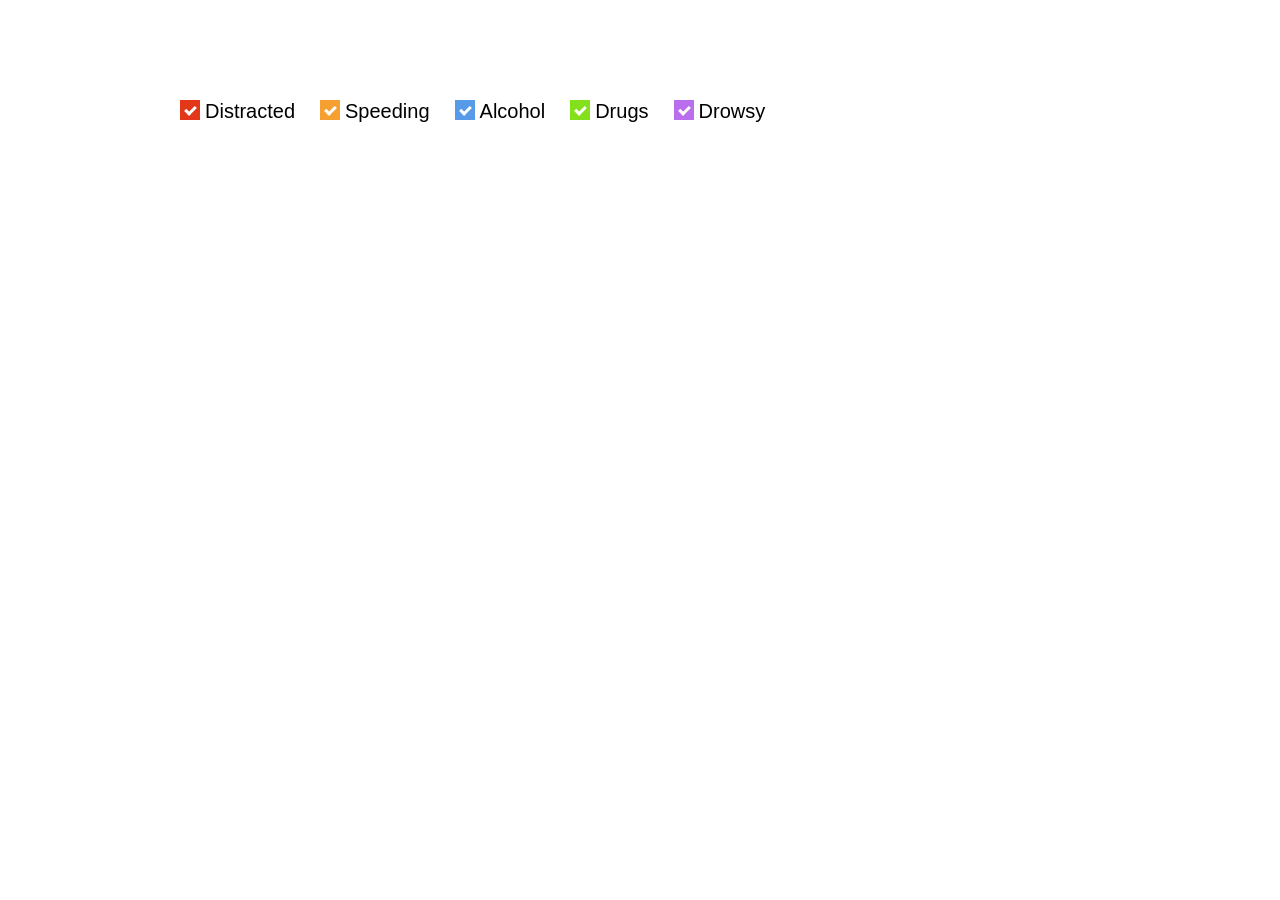
<file: D3 HW3/D3HW3/index.html>
<!DOCTYPE html>
<html lang="en">
    <head>
        <meta charset="utf-8">
        <title>WA State Fatal Vehicle Crash Causes 2015-2025</title>
        <link rel="stylesheet" href="https://fonts.googleapis.com/css?family=Source+Sans+3">
        <link rel="stylesheet" href="./style.css">
    </head>
    <body>
        <div class = "checkboxes">
        <label class="container distracted">Distracted
            <input type="checkbox" value="lineDistracted" checked="checked">
            <span class="checkmark"></span>
        </label>
        <label class="container speeding">Speeding
            <input type="checkbox" value="lineSpeeding" checked="checked">
            <span class="checkmark"></span>
        </label>  
        <label class="container alcohol">Alcohol
            <input type="checkbox" value="lineAlcohol" checked="checked">
            <span class="checkmark"></span>
        </label>  
        <label class="container drugs">Drugs
            <input type="checkbox" value="lineDrugs" checked="checked">
            <span class="checkmark"></span>
        </label>  
        <label class="container drowsy">Drowsy
            <input type="checkbox" value="lineDrowsy" checked="checked">
            <span class="checkmark"></span>
        </label>  
        </div>

        <script src="https://d3js.org/d3.v7.min.js"></script>
        <script src="./main.js"></script>     
    </body>
</html>
</file>
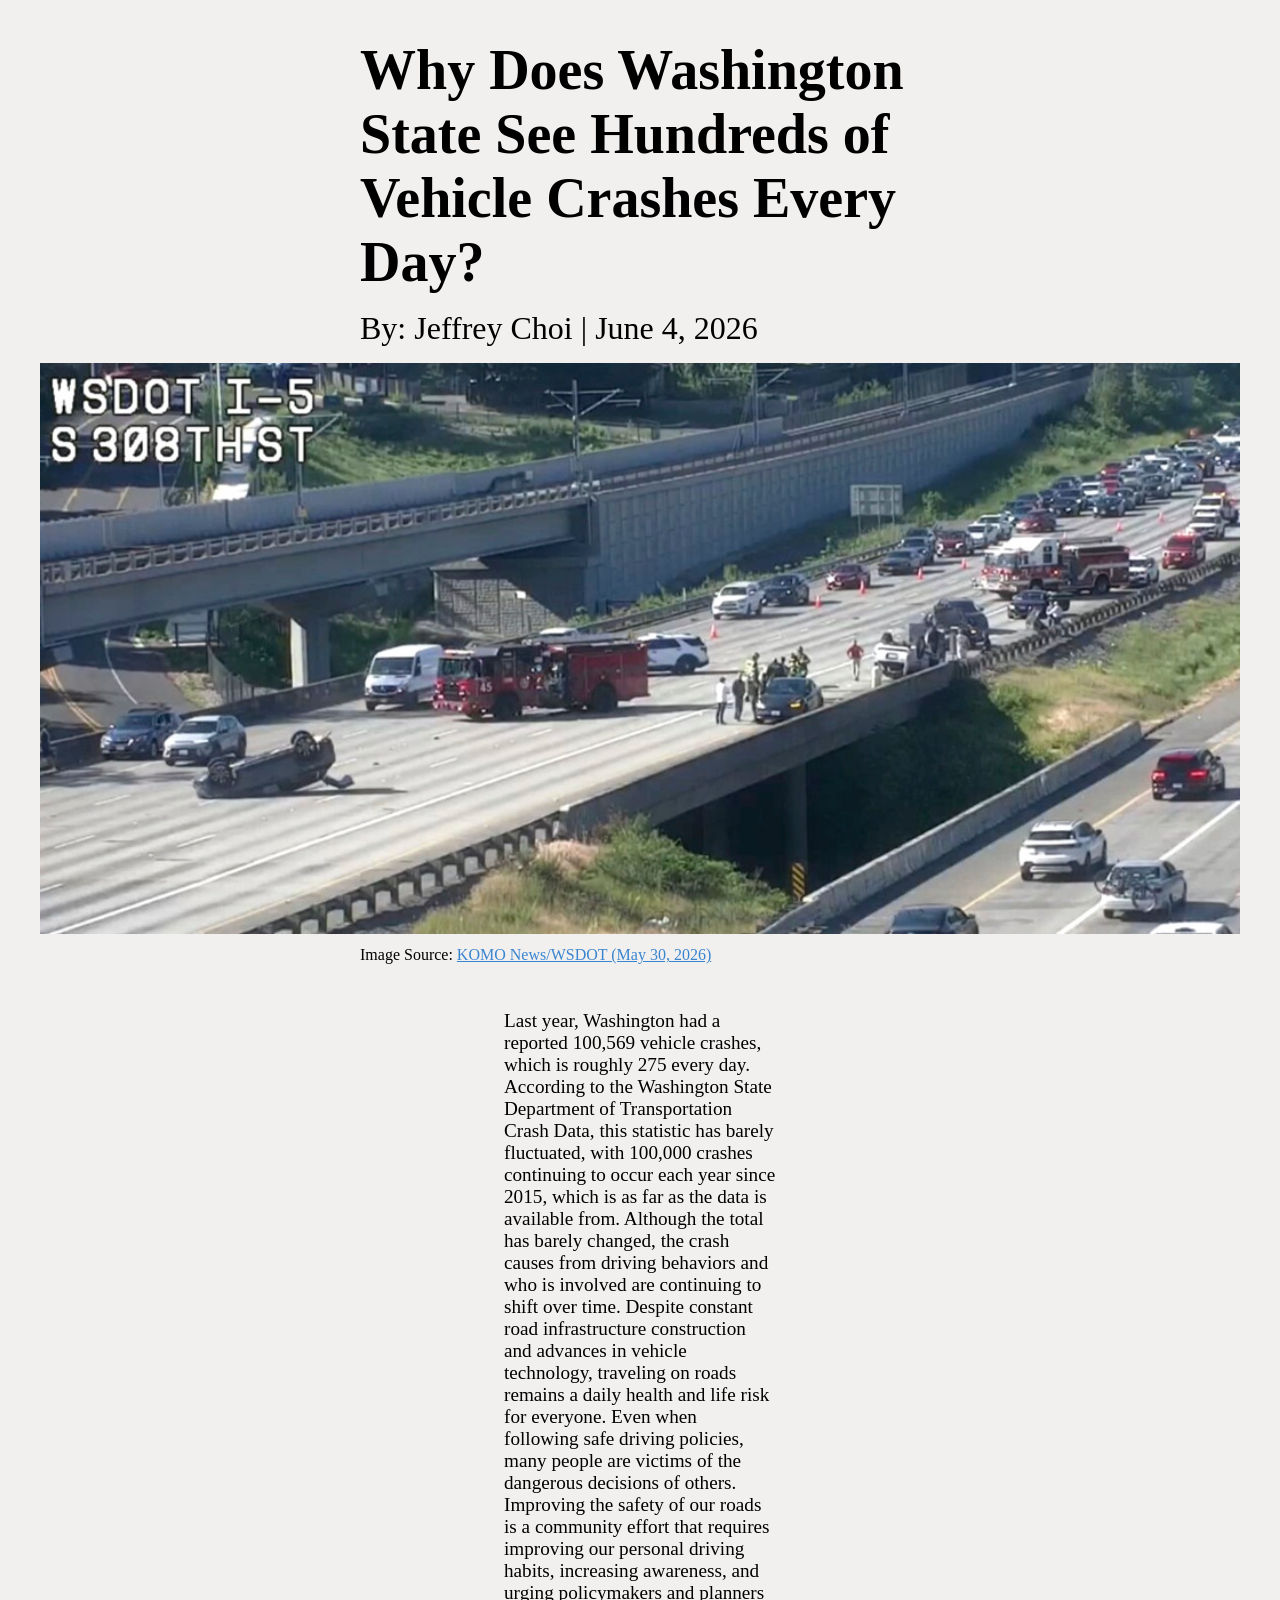
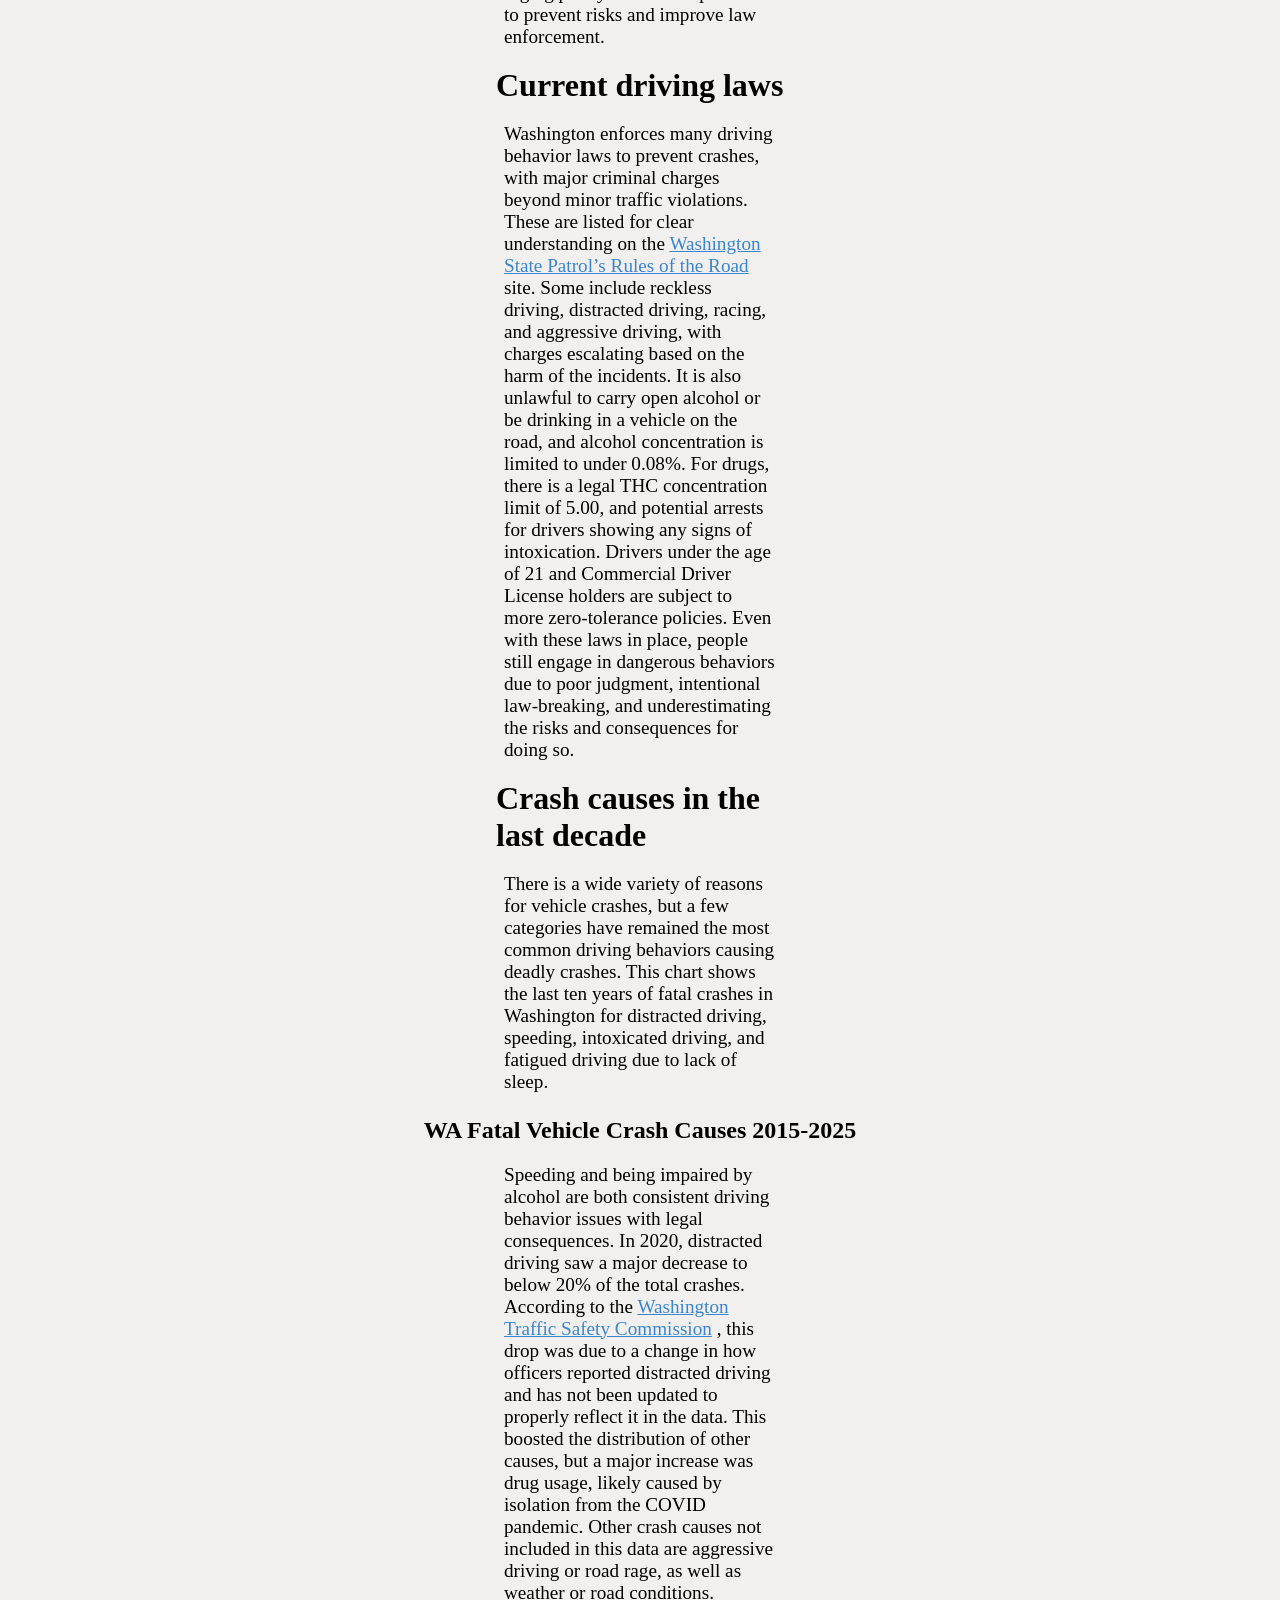
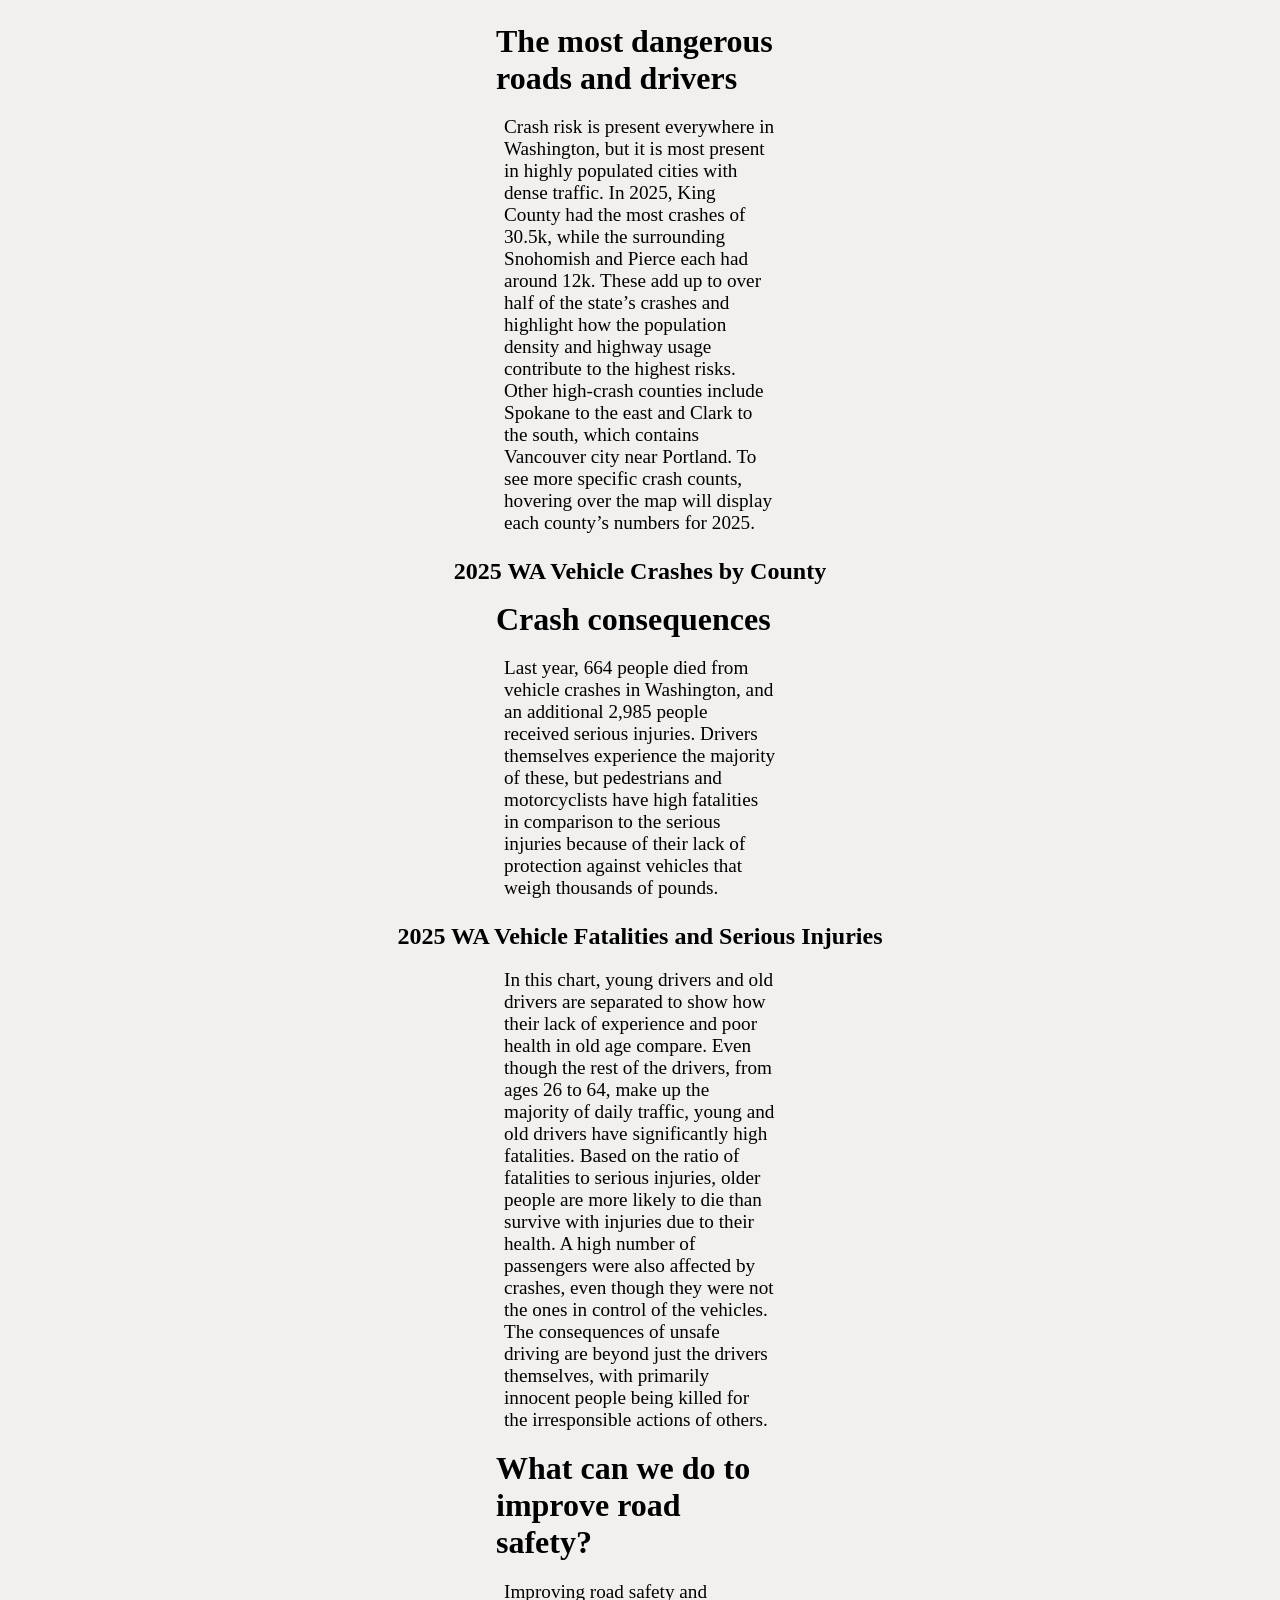
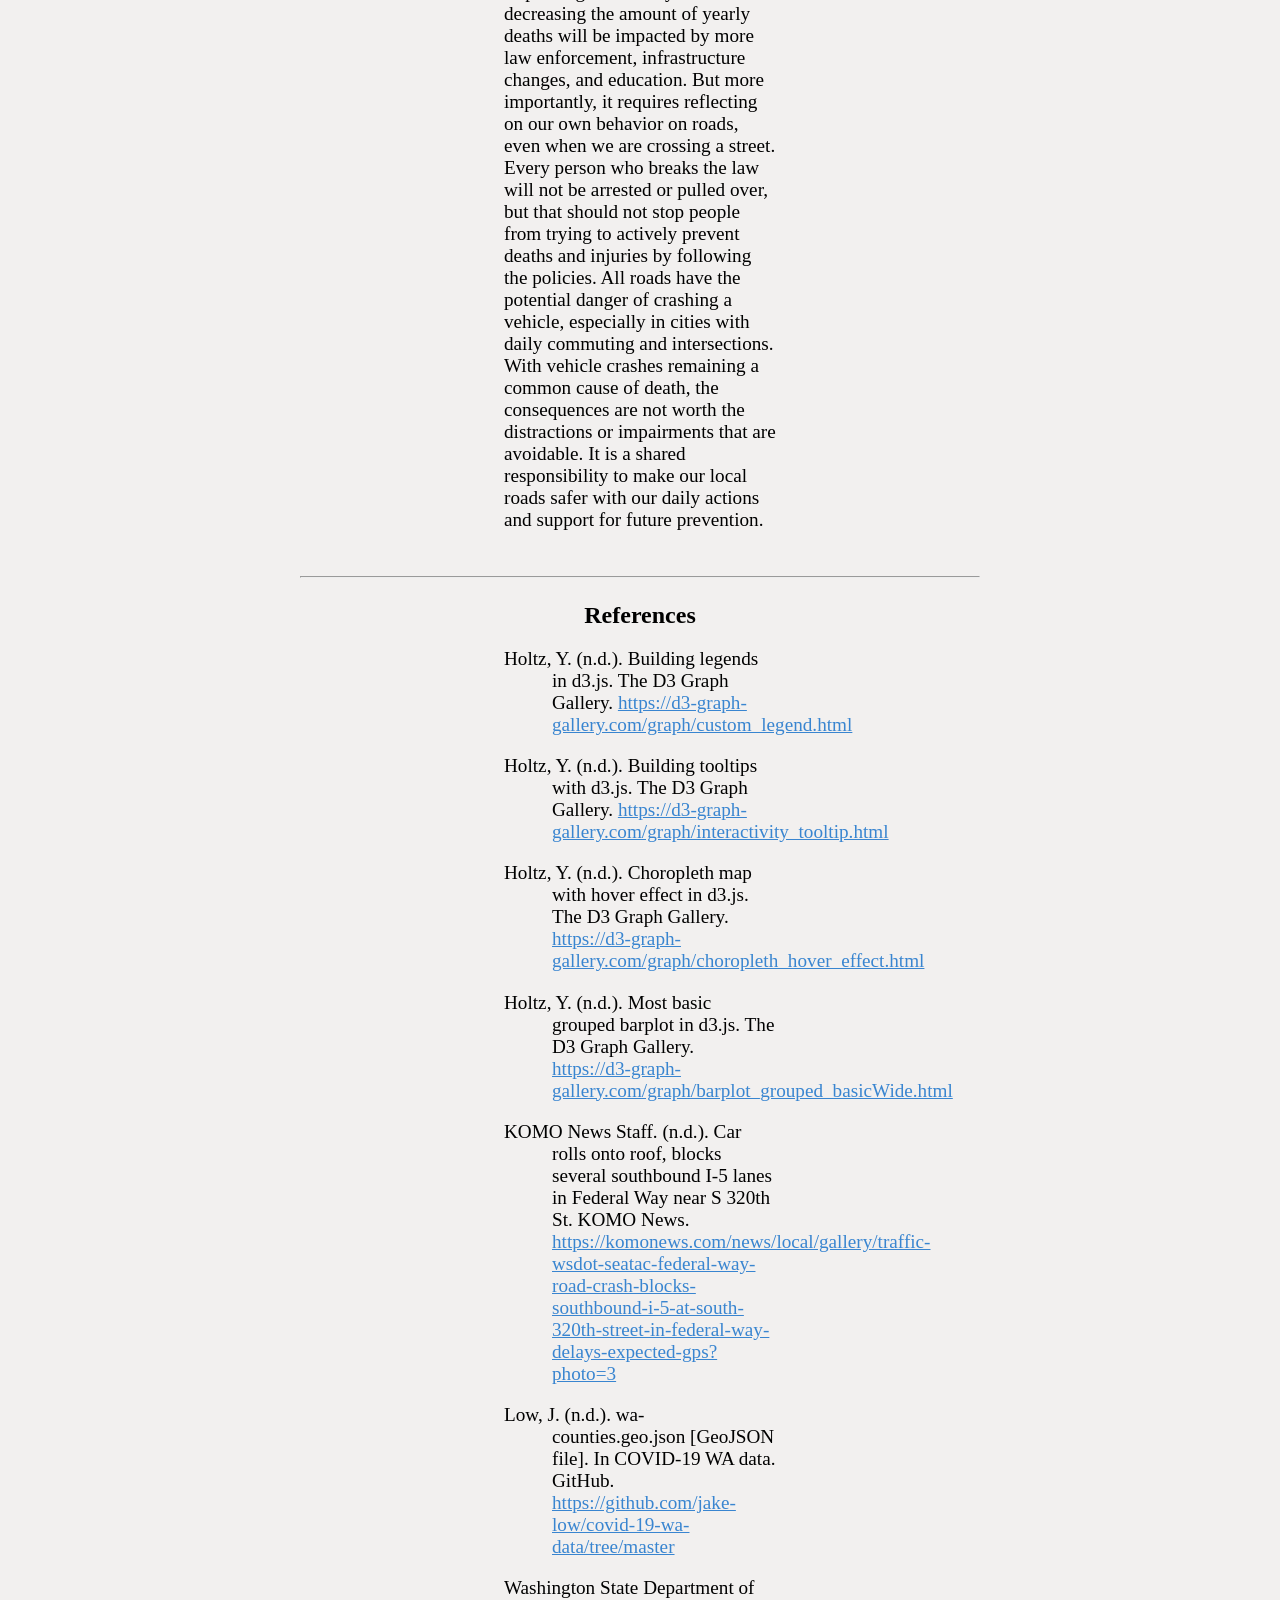
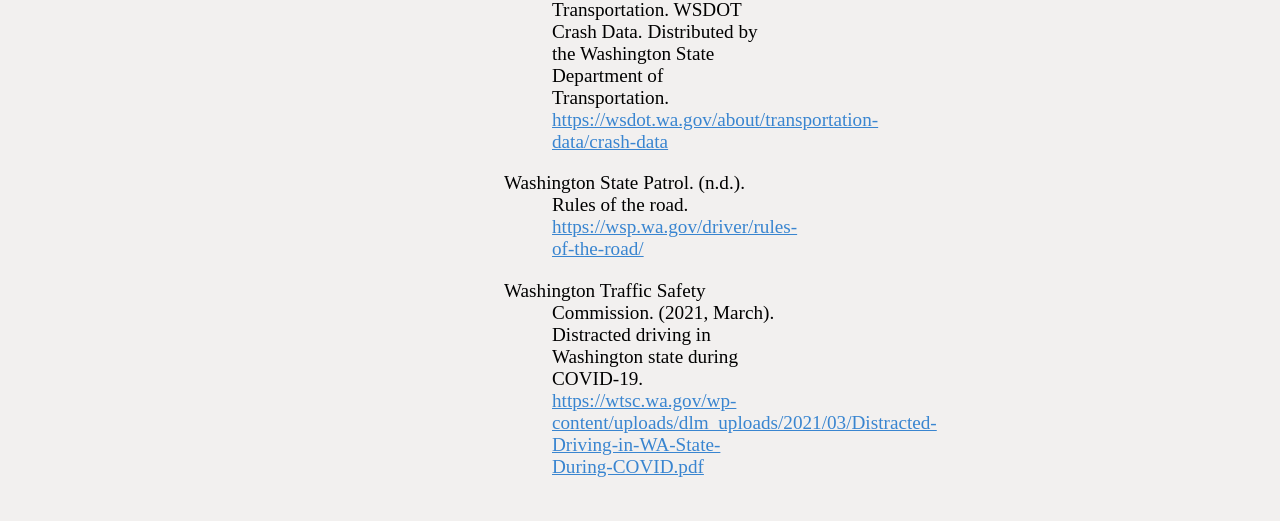
<file: Project 2/WA Crashes/index.html>
<!DOCTYPE html>
<html lang="en">
    <head>
        <meta charset="utf-8">
        <title>WA Crashes</title>
        <link rel="stylesheet" href="https://fonts.googleapis.com/css?family=Source+Sans+3">
        <link rel="stylesheet" href="./style.css">
    </head>
    <body>
        <!-- Title -->
        <h1>Why Does Washington State See Hundreds of Vehicle Crashes Every Day?</h1>
        <!-- Author and Date -->  
        <h2>By: Jeffrey Choi | June 4, 2026</h2>

        <img src="Headline Image.jpg" width="1200">
        <!-- Image Source -->
        <p class="image-source">
        Image Source:
        <a href="https://komonews.com/news/local/gallery/traffic-wsdot-seatac-federal-way-road-crash-blocks-southbound-i-5-at-south-320th-street-in-federal-way-delays-expected-gps?photo=3">
            KOMO News/WSDOT (May 30, 2026)</a>
        </p>
        <br>

        <!-- Introduction -->
        <p>Last year, Washington had a reported 100,569 vehicle crashes, which is roughly 275 every day.
            According to the Washington State Department of Transportation Crash Data, this statistic has barely fluctuated, with 100,000 crashes continuing to occur each year since 2015, which is as far as the data is available from.
            Although the total has barely changed, the crash causes from driving behaviors and who is involved are continuing to shift over time.
            Despite constant road infrastructure construction and advances in vehicle technology, traveling on roads remains a daily health and life risk for everyone.
            Even when following safe driving policies, many people are victims of the dangerous decisions of others.
            Improving the safety of our roads is a community effort that requires improving our personal driving habits, increasing awareness, and urging policymakers and planners to prevent risks and improve law enforcement.</p>

        <!-- Legal Context -->
        <h3>Current driving laws</h3>
        <p>Washington enforces many driving behavior laws to prevent crashes, with major criminal charges beyond minor traffic violations.
            These are listed for clear understanding on the <a href="https://wsp.wa.gov/driver/rules-of-the-road/">Washington State Patrol’s Rules of the Road</a> site.
            Some include reckless driving, distracted driving, racing, and aggressive driving, with charges escalating based on the harm of the incidents.
            It is also unlawful to carry open alcohol or be drinking in a vehicle on the road, and alcohol concentration is limited to under 0.08%.
            For drugs, there is a legal THC concentration limit of 5.00, and potential arrests for drivers showing any signs of intoxication.
            Drivers under the age of 21 and Commercial Driver License holders are subject to more zero-tolerance policies.
            Even with these laws in place, people still engage in dangerous behaviors due to poor judgment, intentional law-breaking, and underestimating the risks and consequences for doing so.</p>
        
        <!-- Chart 1 -->
        <h3>Crash causes in the last decade</h3>
        <p>There is a wide variety of reasons for vehicle crashes, but a few categories have remained the most common driving behaviors causing deadly crashes. 
            This chart shows the last ten years of fatal crashes in Washington for distracted driving, speeding, intoxicated driving, and fatigued driving due to lack of sleep.</p>
        <h4>WA Fatal Vehicle Crash Causes 2015-2025</h4>
        <div id="svg1"></div>
        <p>Speeding and being impaired by alcohol are both consistent driving behavior issues with legal consequences.
            In 2020, distracted driving saw a major decrease to below 20% of the total crashes.
            According to the <a href="https://wtsc.wa.gov/wp-content/uploads/dlm_uploads/2021/03/Distracted-Driving-in-WA-State-During-COVID.pdf">Washington Traffic Safety Commission</a>
            , this drop was due to a change in how officers reported distracted driving and has not been updated to properly reflect it in the data.
            This boosted the distribution of other causes, but a major increase was drug usage, likely caused by isolation from the COVID pandemic.
            Other crash causes not included in this data are aggressive driving or road rage, as well as weather or road conditions.</p>  

        <!-- Chart 2 -->
        <h3>The most dangerous roads and drivers</h3>
        <p>Crash risk is present everywhere in Washington, but it is most present in highly populated cities with dense traffic.
            In 2025, King County had the most crashes of 30.5k, while the surrounding Snohomish and Pierce each had around 12k.
            These add up to over half of the state’s crashes and highlight how the population density and highway usage contribute to the highest risks.
            Other high-crash counties include Spokane to the east and Clark to the south, which contains Vancouver city near Portland.
            To see more specific crash counts, hovering over the map will display each county’s numbers for 2025.</p>
        <h4>2025 WA Vehicle Crashes by County</h4>
        <div id="svg2"></div>

        <!-- Chart 3 -->
        <h3>Crash consequences</h3>
        <p>Last year, 664 people died from vehicle crashes in Washington, and an additional 2,985 people received serious injuries.
            Drivers themselves experience the majority of these, but pedestrians and motorcyclists have high fatalities in comparison to the serious injuries because of their lack of protection against vehicles that weigh thousands of pounds.</p>
        <h4>2025 WA Vehicle Fatalities and Serious Injuries</h4>
        <div id="svg3"></div>
        <p>In this chart, young drivers and old drivers are separated to show how their lack of experience and poor health in old age compare.
            Even though the rest of the drivers, from ages 26 to 64, make up the majority of daily traffic, young and old drivers have significantly high fatalities.
            Based on the ratio of fatalities to serious injuries, older people are more likely to die than survive with injuries due to their health.
            A high number of passengers were also affected by crashes, even though they were not the ones in control of the vehicles.
            The consequences of unsafe driving are beyond just the drivers themselves, with primarily innocent people being killed for the irresponsible actions of others.</p> 

        <!-- Conclusion -->
        <h3>What can we do to improve road safety?</h3>
        <p>Improving road safety and decreasing the amount of yearly deaths will be impacted by more law enforcement, infrastructure changes, and education.
            But more importantly, it requires reflecting on our own behavior on roads, even when we are crossing a street.
            Every person who breaks the law will not be arrested or pulled over, but that should not stop people from trying to actively prevent deaths and injuries by following the policies.
            All roads have the potential danger of crashing a vehicle, especially in cities with daily commuting and intersections. With vehicle crashes remaining a common cause of death, the consequences are not worth the distractions or impairments that are avoidable.
            It is a shared responsibility to make our local roads safer with our daily actions and support for future prevention.</p>

        <!-- References -->
        <br>
        <hr style="width: 55%">
        <h4>References</h4>
        <div class = "references">
            <p>Holtz, Y. (n.d.). Building legends in d3.js. The D3 Graph Gallery.
                <a href="https://d3-graph-gallery.com/graph/custom_legend.html">https://d3-graph-gallery.com/graph/custom_legend.html</a></p>
            <p>Holtz, Y. (n.d.). Building tooltips with d3.js. The D3 Graph Gallery.
                <a href="https://d3-graph-gallery.com/graph/interactivity_tooltip.html">https://d3-graph-gallery.com/graph/interactivity_tooltip.html</a></p>
            <p>Holtz, Y. (n.d.). Choropleth map with hover effect in d3.js. The D3 Graph Gallery.
                <a href="https://d3-graph-gallery.com/graph/choropleth_hover_effect.html">https://d3-graph-gallery.com/graph/choropleth_hover_effect.html</a></p>
            <p>Holtz, Y. (n.d.). Most basic grouped barplot in d3.js. The D3 Graph Gallery.
                <a href="https://d3-graph-gallery.com/graph/barplot_grouped_basicWide.html">https://d3-graph-gallery.com/graph/barplot_grouped_basicWide.html</a></p>
            <p>KOMO News Staff. (n.d.). Car rolls onto roof, blocks several southbound I-5 lanes in Federal Way near S 320th St. KOMO News.
                <a href="https://komonews.com/news/local/gallery/traffic-wsdot-seatac-federal-way-road-crash-blocks-southbound-i-5-at-south-320th-street-in-federal-way-delays-expected-gps?photo=3">
                    https://komonews.com/news/local/gallery/traffic-wsdot-seatac-federal-way-road-crash-blocks-southbound-i-5-at-south-320th-street-in-federal-way-delays-expected-gps?photo=3</a></p>
            <p>Low, J. (n.d.). wa-counties.geo.json [GeoJSON file]. In COVID-19 WA data. GitHub.
                <a href="https://github.com/jake-low/covid-19-wa-data/tree/master">https://github.com/jake-low/covid-19-wa-data/tree/master</a></p>
            <p>Washington State Department of Transportation. WSDOT Crash Data. Distributed by the Washington State Department of Transportation.
                <a href="https://wsdot.wa.gov/about/transportation-data/crash-data">https://wsdot.wa.gov/about/transportation-data/crash-data</a></p>
            <p>Washington State Patrol. (n.d.). Rules of the road.
                <a href="https://wsp.wa.gov/driver/rules-of-the-road/">https://wsp.wa.gov/driver/rules-of-the-road/</a></p>
            <p>Washington Traffic Safety Commission. (2021, March). Distracted driving in Washington state during COVID-19.
                <a href="https://wtsc.wa.gov/wp-content/uploads/dlm_uploads/2021/03/Distracted-Driving-in-WA-State-During-COVID.pdf">
                    https://wtsc.wa.gov/wp-content/uploads/dlm_uploads/2021/03/Distracted-Driving-in-WA-State-During-COVID.pdf</a></p>
        </div>
        
        <!-- Load D3 and JavaScript file -->
        <script src= "https://d3js.org/d3.v7.min.js"></script>
        <script src="./main.js"></script>
    </body>
</html>
</file>
<file: D3 HW3/D3HW3/style.css>
/* Global font */
body {
    font-family: sans-serif;
}

/* Axes */
.axis path, 
.axis line{
    stroke: black;
}

.axis text{
    font-size: 12px;
    fill: black;
    }

.label{
    font-size: 16px;
    fill: black;
    font-weight: bold;
}


/* Lines */
.lineDistracted {
    fill: none; 
    stroke: #e33719;
    stroke-width: 3px;
}

.lineSpeeding {
    fill: none; 
    stroke: #f5a031;
    stroke-width: 3px;
}

.lineAlcohol {
    fill: none; 
    stroke: #569ae8;
    stroke-width: 3px;
}

.lineDrugs {
    fill: none; 
    stroke: #84e01b;
    stroke-width: 3px;
}

.lineDrowsy {
    fill: none; 
    stroke: #ba6ded;
    stroke-width: 3px;
}


/* Header */
.header{
    font-size: 30px;
    fill: black;
    font-weight: bold;
}

/* Author */
.author{
    font-size: 18px;
    fill: black;
}

/* Source */
.source{
    font-size: 16px;
    fill: black;
}


/* Checkboxes */
.checkboxes {
    position: absolute;
    top: 100px;
    left: 180px;
    display: flex;
    gap: 25px;
}

.container {
    display: block;
    position: relative;
    padding-left: 25px;
    margin-bottom: 12px;
    cursor: pointer;
    font-size: 20px;
    -webkit-user-select: none;
    -moz-user-select: none;
    -ms-user-select: none;
    user-select: none;
}

/* Hide default checkbox */
.container input {
    position: absolute;
    opacity: 0;
    cursor: pointer;
    height: 0;
    width: 0;
}

/* Create custom checkbox */
.checkmark {
    position: absolute;
    top: 0;
    left: 0;
    height: 20px;
    width: 20px;
    background-color: #eee;
}

/* On mouse-over, add a grey background */
.container:hover input ~ .checkmark {
    background-color: #ccc;
}

/* Colors matching lines when checked */
.distracted input:checked ~ .checkmark {
    background-color: #e33719;
}

.speeding input:checked ~ .checkmark {
    background-color: #f5a031;
}

.alcohol input:checked ~ .checkmark {
    background-color: #569ae8;
}

.drugs input:checked ~ .checkmark {
    background-color: #84e01b;
}

.drowsy input:checked ~ .checkmark {
    background-color: #ba6ded;
}

/* Create checkmark and hide when unchecked */
.checkmark:after {
    content: "";
    position: absolute;
    display: none;
}

/* Show checkmark */
.container input:checked ~ .checkmark:after {
    display: block;
}

/* Checkmark */
.container .checkmark:after {
    left: 7px;
    top: 4px;
    width: 4px;
    height: 8px;
    border: solid white;
    border-width: 0 3px 3px 0;
    -webkit-transform: rotate(45deg);
    -ms-transform: rotate(45deg);
    transform: rotate(45deg);
}
</file>
<file: Project 2/WA Crashes/style.css>
/* Global page font */
body {
    font-family: Cambria;
    padding: 1em;
    text-align: center;
    background-color: #f2f0ef;
}

/* Title */
h1 {
    font-size: 3.5em;
    margin: 0.25em 6em;
    text-align: left;
}

/* Author and Date */
h2 {
    font-size: 2em;
    margin: 0.5em 10.5em;
    text-align: left;
    font-weight: normal;
}

/* Subtitles */
h3 {
    font-size: 2em;
    margin: 0.5em 14.75em;
    text-align: left;
}

/* Chart header */
h4 {
    font-size: 1.5em;
    margin: 1em 0em 0.25em;
}

/* Paragraph */
p {
    font-size: 1.2em;
    margin: 1em 25em;
    text-align: left;
}

/* Image Source */
.image-source {
    font-size: 1em;
    margin: 0.5em 21em;
}

/* References List */
.references {
    padding-left: 3em;
    text-indent: -3em;
    margin-bottom: 1em;
}

/* Link */
a {
  color: #3985d0;
}

/* Chart Source */
.source{
    font-size: 0.75em;
    fill: black;
}


/* Axes */
.axis path, 
.axis line{
    stroke: black;
}

.axis text{
    font-size: 12px;
    fill: black;
    }

.label{
    font-size: 16px;
    fill: black;
    font-weight: bold;
}


/* Lines */
.lineDistracted {
    fill: none; 
    stroke: #e33719;
    stroke-width: 3px;
}

.lineSpeeding {
    fill: none; 
    stroke: #f5a031;
    stroke-width: 3px;
}

.lineAlcohol {
    fill: none; 
    stroke: #569ae8;
    stroke-width: 3px;
}

.lineDrugs {
    fill: none; 
    stroke: #70bf52;
    stroke-width: 3px;
}

.lineDrowsy {
    fill: none; 
    stroke: #ba6ded;
    stroke-width: 3px;
}
</file>
